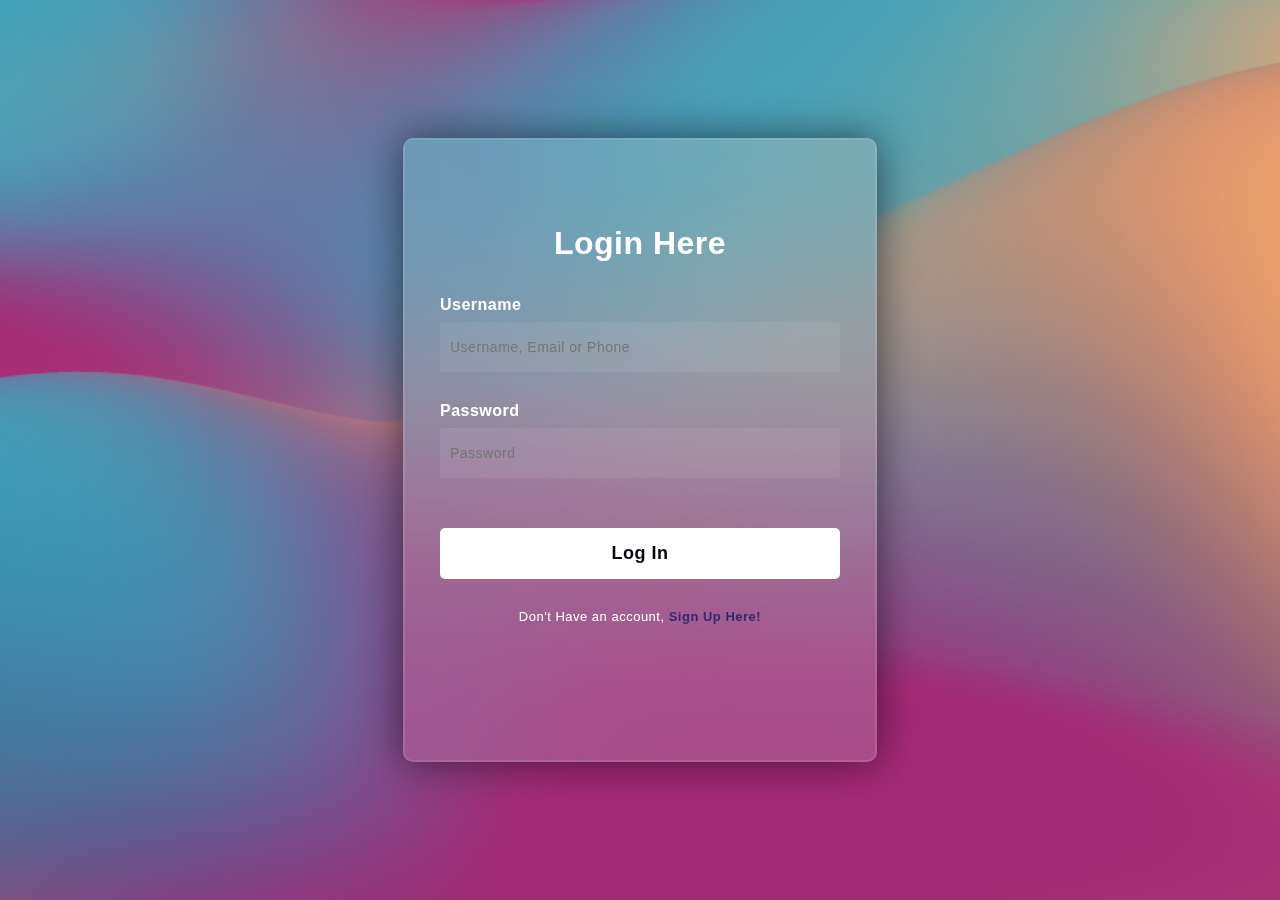
<file: Constructor/index.html>
<!DOCTYPE html>
<html lang="en">
<head>
  <meta charset="utf-8">
  <title>Constructor</title>
  <script src="https://code.jquery.com/jquery-3.6.1.min.js" 
  integrity="sha256-o88AwQnZB+VDvE9tvIXrMQaPlFFSUTR+nldQm1LuPXQ=" 
  crossorigin="anonymous"></script>
  <link href="cssCON.css" rel="stylesheet">
  <script src="gradient.js" ></script>
  <script src="jqSignUp.js" ></script>

</head>
<body>
  <div class = "background">
    <canvas id="gradient-canvas"></canvas>
    <script>
        var gradient = new Gradient()
        gradient.initGradient('#gradient-canvas');
    </script>
  </div>
  <div id = "login">
    <form>
      <h3>Login Here</h3>
  
      <label for="username">Username</label>
      <input type="text" placeholder="Username, Email or Phone" id="username">
  
      <label for="password">Password</label>
      <input type="password" placeholder="Password" id="password">


      <button onclick="location.href='home.html'" type="button">Log In</button>
      <label class = signUpHere>Don't Have an account, <a id = "signHere">Sign Up Here!</a> </label>
  
    </form>
  </div>
</body>
</html>
</file>
<file: Constructor/cssCON.css>
.background{
  position: absolute;
  background-color: #080710;
  z-index: -10;
  top: 0;
  left: 0;
  bottom: 0;
  right: 0;
  overflow: hidden;
}
#gradient-canvas {
  --gradient-color-1: #35a4bf;
  --gradient-color-2: #35286d;
  --gradient-color-3: #a42975;
  --gradient-color-4: #f7a66d;
    height: 100vh
}

form{
  height: 520px;
  width: 400px;
  background-color: rgba(255,255,255,0.13);
  position: absolute;
  transform: translate(-50%,-50%);
  top: 50%;
  left: 50%;
  border-radius: 10px;
  backdrop-filter: blur(100px);
  border: 2px solid rgba(255,255,255,0.1);
  box-shadow: 0 0 40px rgba(8,7,16,0.6);
  padding: 50px 35px;
}
form *{
  font-family: 'Poppins',sans-serif;
  color: #ffffff;
  letter-spacing: 0.5px;
  outline: none;
  border: none;
  z-index: 10;
}
form h3{
  font-size: 32px;
  line-height: 42px;
  text-align: center;
}
label{
  display: block;
  margin-top: 30px;
  font-size: 16px;
  font-weight: 600;
}
label.signUpHere{
  font-size: 13px;
  text-align: center;
  font-weight: normal;
}
input{
  display: block;
  height: 50px;
  width: 95%;
  background-color: rgba(255,255,255,0.07);
  border-radius: 3px;
  padding: 0 10px;
  margin-top: 8px;
  font-size: 14px;
  font-weight: 300;
}
button{
  margin-top: 50px;
  width: 100%;
  background-color: #ffffff;
  color: #080710;
  padding: 15px 0;
  font-size: 18px;
  font-weight: 600;
  border-radius: 5px;
  cursor: pointer;
}
a,a:link, a:visited{
  text-decoration: none;
  color: #35286d;
  font-weight: bold;
}
/* *{
    outline: 1px solid red;
}
</file>
